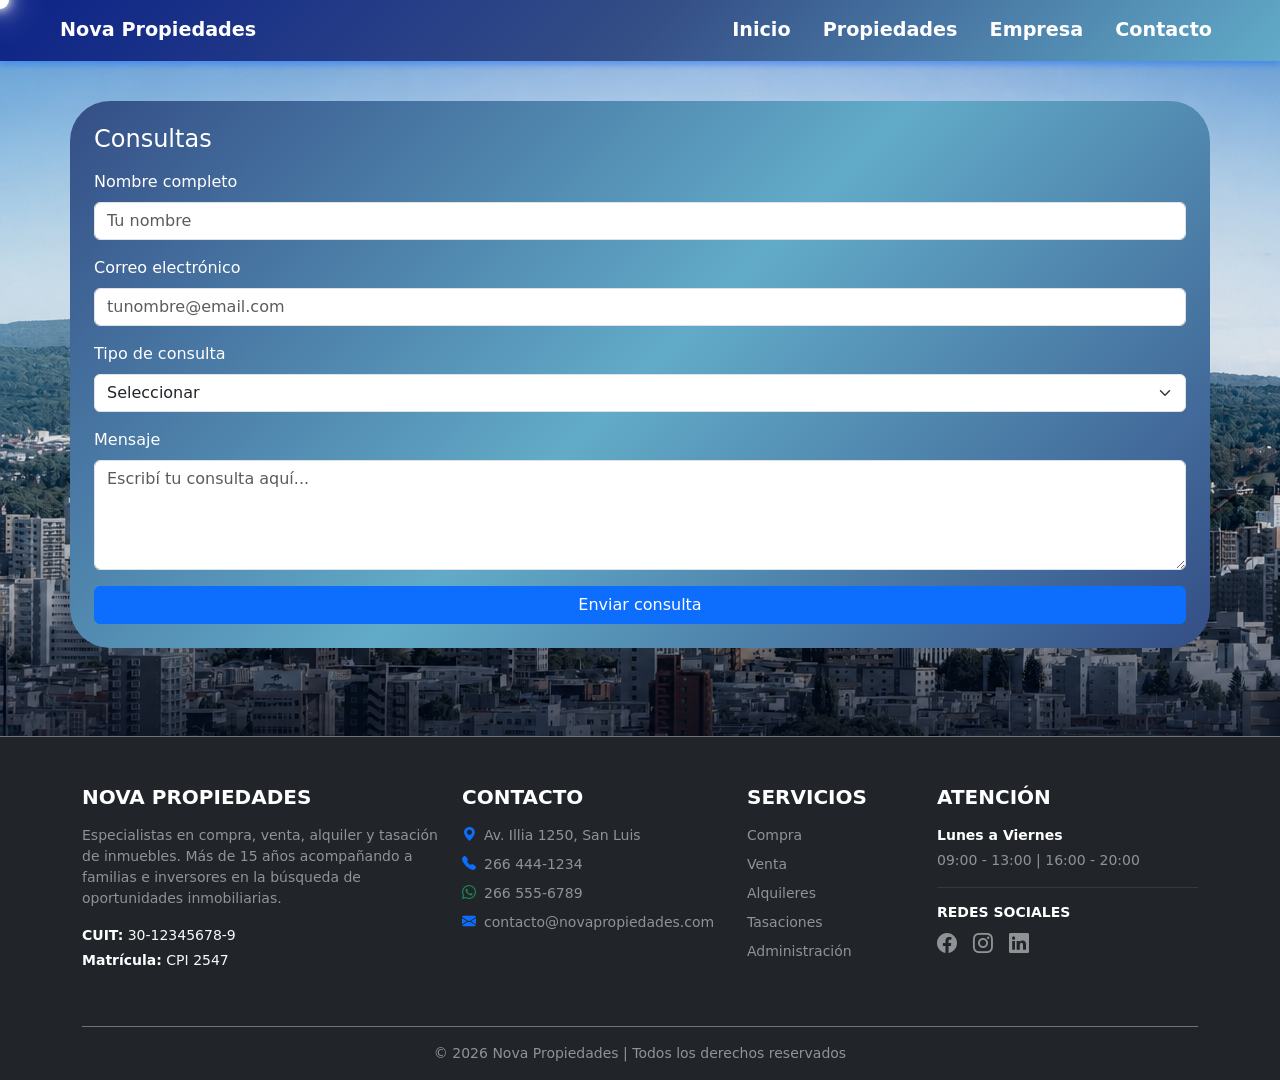
<file: contacto.html>
<!DOCTYPE html>
<html lang="en">
<head>
    <!--Uso Bootstrap 5.3-->
    <!--Tener en cuenta equilibrio BST y CSS-->
    <!--Datos Base-->
    <meta charset="UTF-8">
    <meta name="viewport" content="width=device-width, initial-scale=1.0">
    <link rel="stylesheet" href="css/styles.css">
    <title>Document</title>
    <link rel="stylesheet" href="bootstrap/css/bootstrap.min.css">
    <link rel="stylesheet" href="https://cdn.jsdelivr.net/npm/bootstrap-icons@1.10.5/font/bootstrap-icons.css"> <!--para agregar ico-->
</head>
<body>
  <div class="d-flex flex-column min-vh-100">
  <!--------------------------------------------------------------------->
    <!--Barra de Navegacion-->
        <nav class="navbar navbar-expand-lg bg-body-tertiary" id="navMenu" >
  <div class="container-fluid">
    <a class="navbar-brand ms-5" href="index.html">Nova Propiedades</a>
    <button class="navbar-toggler" type="button" data-bs-toggle="collapse" data-bs-target="#navbarNav" aria-controls="navbarNav" aria-expanded="false" aria-label="Toggle navigation">
      <span class="navbar-toggler-icon"></span>
    </button>
    <div class="collapse navbar-collapse" id="navbarNav">
      <ul class="navbar-nav ms-auto me-5 gap-3">
        <li class="nav-item">
          <a class="nav-link active" aria-current="page" href="index.html">Inicio</a>
        </li>
        <li class="nav-item">
          <a class="nav-link" href="propiedades.html">Propiedades</a>
        </li>
         <li class="nav-item">
          <a class="nav-link" href="empresa.html">Empresa</a>
        </li>
         <li class="nav-item">
          <a class="nav-link" href="contacto.html">Contacto</a>
        </li>
      </ul>
    </div>
  </div>
</nav>
<!--------------------------------------------------------------------->
<div id="cursor"></div>

<!--------------------------------------------------------------------->
<!--------------------------------------------------------------------->
<!--CONSULTA-->
<form class="container p-4 containerContacto">
  <h4 class="mb-3">Consultas</h4>
  <div class="mb-3">
    <label for="nombre" class="form-label">Nombre completo</label>
    <input type="text" class="form-control" id="nombre" placeholder="Tu nombre" required>
  </div>
  <div class="mb-3">
    <label for="email" class="form-label">Correo electrónico</label>
    <input type="email" class="form-control" id="email" placeholder="tunombre@email.com" required>
  </div>
  <div class="mb-3">
    <label for="tipoConsulta" class="form-label">Tipo de consulta</label>
    <select class="form-select" id="tipoConsulta" required>
      <option value="">Seleccionar</option>
      <option value="venta">Consulta por venta</option>
      <option value="alquiler">Consulta por alquiler</option>
      <option value="otros">Otros</option>
    </select>
  </div>
  <div class="mb-3">
    <label for="mensaje" class="form-label">Mensaje</label>
    <textarea class="form-control" id="mensaje" rows="4" placeholder="Escribí tu consulta aquí..." required></textarea>
  </div>
  <button type="submit" class="btn btn-primary w-100">Enviar consulta</button>
</form>
<!--------------------------------------------------------------------->
<!--------------------------------------------------------------------->
<!--Pie de pagina, eh notado que se encima sobre todo y siempre esta rpesente (se soluciona quitando "fixed")-->
<footer class="bg-dark text-light pt-5 pb-3 mt-5 border-top border-secondary">
    <div class="container">
        <div class="row">
            
            <!-- Empresa -->
            <div class="col-lg-4 col-md-6 mb-4">
                <h5 class="text-uppercase mb-3 fw-bold text-white">Nova Propiedades</h5>
                <p class="text-white-50 small">
                    Especialistas en compra, venta, alquiler y tasación de inmuebles. 
                    Más de 15 años acompañando a familias e inversores en la búsqueda de oportunidades inmobiliarias.
                </p>
                <p class="mb-1 small"><strong class="text-white">CUIT:</strong> 30-12345678-9</p>
                <p class="mb-0 small"><strong class="text-white">Matrícula:</strong> CPI 2547</p>
            </div>

            <!-- Contacto -->
            <div class="col-lg-3 col-md-6 mb-4">
                <h5 class="text-uppercase mb-3 fw-bold text-white">Contacto</h5>
                <ul class="list-unstyled text-white-50 small">
                    <li class="mb-2">
                        <i class="bi bi-geo-alt-fill me-2 text-primary"></i>Av. Illia 1250, San Luis
                    </li>
                    <li class="mb-2">
                        <i class="bi bi-telephone-fill me-2 text-primary"></i><a href="tel:+542664441234" class="text-decoration-none text-reset link-light">266 444-1234</a>
                    </li>
                    <li class="mb-2">
                        <i class="bi bi-whatsapp me-2 text-success"></i><a href="https://wa.me/5492665556789" target="_blank" class="text-decoration-none text-reset link-light">266 555-6789</a>
                    </li>
                    <li class="mb-2">
                        <i class="bi bi-envelope-fill me-2 text-primary"></i><a href="mailto:contacto@novapropiedades.com" class="text-decoration-none text-reset link-light">contacto@novapropiedades.com</a>
                    </li>
                </ul>
            </div>

            <!-- Servicios -->
            <div class="col-lg-2 col-md-6 mb-4">
                <h5 class="text-uppercase mb-3 fw-bold text-white">Servicios</h5>
                <ul class="list-unstyled text-white-50 small">
                    <li class="mb-2"><a href="#" class="text-decoration-none text-reset link-light">Compra</a></li>
                    <li class="mb-2"><a href="#" class="text-decoration-none text-reset link-light">Venta</a></li>
                    <li class="mb-2"><a href="#" class="text-decoration-none text-reset link-light">Alquileres</a></li>
                    <li class="mb-2"><a href="#" class="text-decoration-none text-reset link-light">Tasaciones</a></li>
                    <li class="mb-2"><a href="#" class="text-decoration-none text-reset link-light">Administración</a></li>
                </ul>
            </div>

            <!-- Horarios y Redes -->
            <div class="col-lg-3 col-md-6 mb-4">
                <h5 class="text-uppercase mb-3 fw-bold text-white">Atención</h5>
                <div class="text-white-50 small mb-3">
                    <p class="mb-1 fw-bold text-white">Lunes a Viernes</p>
                    <p class="mb-0">09:00 - 13:00 | 16:00 - 20:00</p>
                </div>

                <hr class="border-secondary">

                <h6 class="text-uppercase mb-2 fw-bold small text-white">Redes Sociales</h6>
                <div class="d-flex gap-3">
                    <a href="#" class="text-white-50 link-light" title="Facebook"><i class="bi bi-facebook fs-5"></i></a>
                    <a href="#" class="text-white-50 link-light" title="Instagram"><i class="bi bi-instagram fs-5"></i></a>
                    <a href="#" class="text-white-50 link-light" title="LinkedIn"><i class="bi bi-linkedin fs-5"></i></a>
                </div>
            </div>

        </div> <!-- Fin Row -->

        <!-- Copyright -->
        <div class="text-center pt-3 mt-4 border-top border-secondary text-white-50 small">
            &copy; 2026 Nova Propiedades | Todos los derechos reservados
        </div>
    </div> <!-- Fin Container -->
</footer>
<!--------------------------------------------------------------------->
<!--Scripts IMPORTANTES (siempre al final)-->
    <script src="bootstrap/js/bootstrap.bundle.min.js"></script>
    <script src="https://cdn.jsdelivr.net/npm/bootstrap@5.3.0/dist/js/bootstrap.bundle.min.js"></script>
    <script src="js/detalle.js"></script>
<!--------------------------------------------------------------------->
</div>
</body>
</html>
<!--RICKARD JOAQUIN NICOLAS-->
<!--DNI:39395009-->
</file>
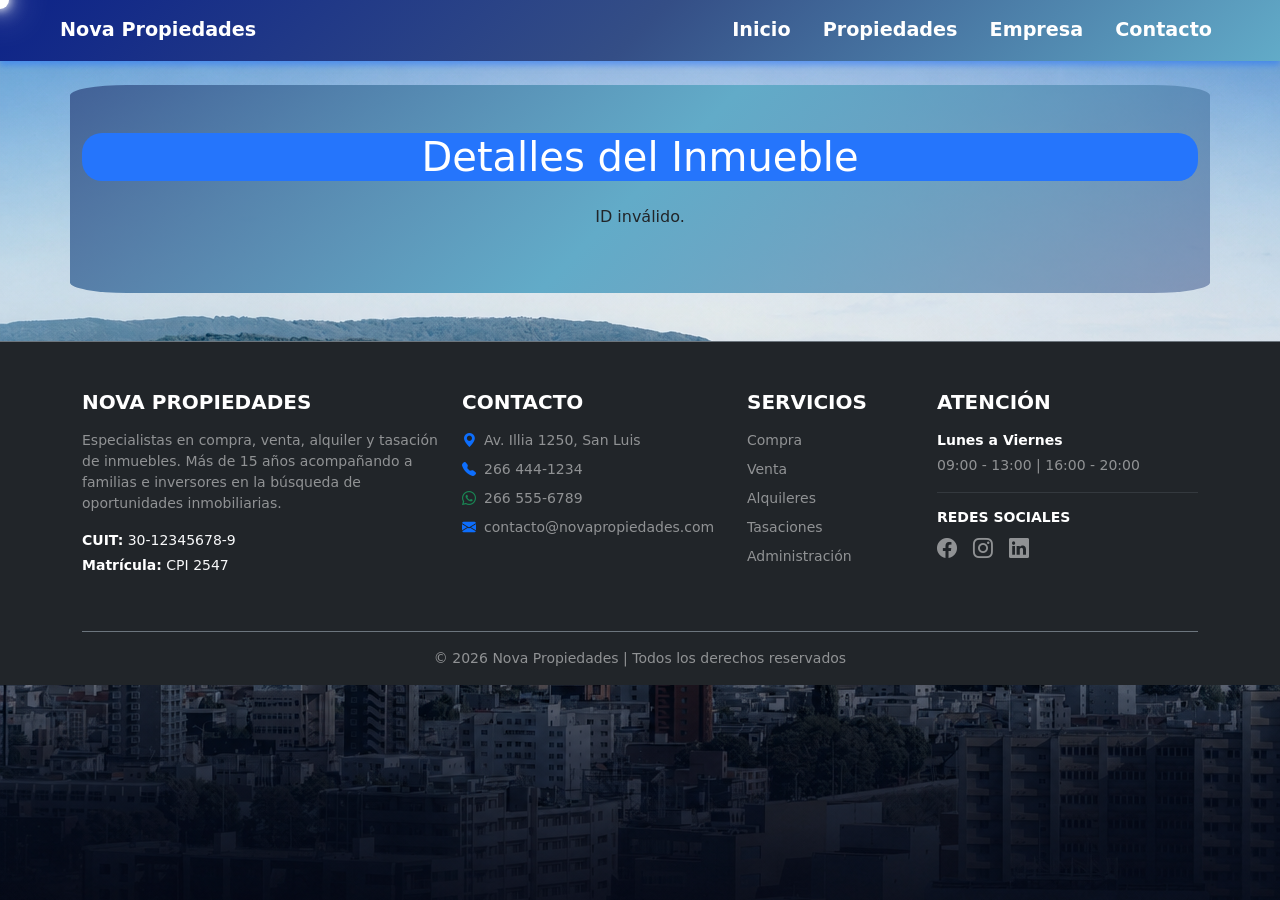
<file: detalle.html>
<!DOCTYPE html>
<html lang="en">
<head>
    <!--Uso Bootstrap 5.3-->
    <!--Tener en cuenta equilibrio BST y CSS-->
    <!--Datos Base-->
    <meta charset="UTF-8">
    <meta name="viewport" content="width=device-width, initial-scale=1.0">
    <link rel="stylesheet" href="css/styles.css">
    <title>Document</title>
    <link rel="stylesheet" href="bootstrap/css/bootstrap.min.css">
    <link rel="stylesheet" href="https://cdn.jsdelivr.net/npm/bootstrap-icons@1.10.5/font/bootstrap-icons.css"> <!--para agregar ico-->
</head>
<body>
  <div class="d-flex flex-column min-vh-100">
  <!--------------------------------------------------------------------->
    <!--Barra de Navegacion-->
        <nav class="navbar navbar-expand-lg bg-body-tertiary">
  <div class="container-fluid">
    <a class="navbar-brand ms-5" href="index.html">Nova Propiedades</a>
    <button class="navbar-toggler" type="button" data-bs-toggle="collapse" data-bs-target="#navbarNav" aria-controls="navbarNav" aria-expanded="false" aria-label="Toggle navigation">
      <span class="navbar-toggler-icon"></span>
    </button>
    <div class="collapse navbar-collapse" id="navbarNav">
      <ul class="navbar-nav ms-auto me-5 gap-3">
        <li class="nav-item">
          <a class="nav-link active" aria-current="page" href="index.html">Inicio</a>
        </li>
        <li class="nav-item">
          <a class="nav-link" href="propiedades.html">Propiedades</a>
        </li>
         <li class="nav-item">
          <a class="nav-link" href="empresa.html">Empresa</a>
        </li>
         <li class="nav-item">
          <a class="nav-link" href="contacto.html">Contacto</a>
        </li>
      </ul>
    </div>
  </div>
</nav>
<!--------------------------------------------------------------------->
<div id="cursor"></div>

<!--------------------------------------------------------------------->
<!--Card Inmuebles-->

<h1 id="titulo"></h1>
<p id="precio"></p>
<div class="container py-5 containerDetalle ">
  <h1 class="text-center mb-4 titulo">Detalles del Inmueble</h1>
  <!-- Aquí se cargan los datos dinámicamente -->
  <div id="detalle" class="row justify-content-center text-center">
    <!-- El JS inyectará aquí la información de la propiedad -->
  </div>
</div>
<!--------------------------------------------------------------------->
<!--Pie de pagina, eh notado que se encima sobre todo y siempre esta rpesente (se soluciona quitando "fixed")-->
<footer class="bg-dark text-light pt-5 pb-3 mt-5 border-top border-secondary">
    <div class="container">
        <div class="row">
            
            <!-- Empresa -->
            <div class="col-lg-4 col-md-6 mb-4">
                <h5 class="text-uppercase mb-3 fw-bold text-white">Nova Propiedades</h5>
                <p class="text-white-50 small">
                    Especialistas en compra, venta, alquiler y tasación de inmuebles. 
                    Más de 15 años acompañando a familias e inversores en la búsqueda de oportunidades inmobiliarias.
                </p>
                <p class="mb-1 small"><strong class="text-white">CUIT:</strong> 30-12345678-9</p>
                <p class="mb-0 small"><strong class="text-white">Matrícula:</strong> CPI 2547</p>
            </div>

            <!-- Contacto -->
            <div class="col-lg-3 col-md-6 mb-4">
                <h5 class="text-uppercase mb-3 fw-bold text-white">Contacto</h5>
                <ul class="list-unstyled text-white-50 small">
                    <li class="mb-2">
                        <i class="bi bi-geo-alt-fill me-2 text-primary"></i>Av. Illia 1250, San Luis
                    </li>
                    <li class="mb-2">
                        <i class="bi bi-telephone-fill me-2 text-primary"></i><a href="tel:+542664441234" class="text-decoration-none text-reset link-light">266 444-1234</a>
                    </li>
                    <li class="mb-2">
                        <i class="bi bi-whatsapp me-2 text-success"></i><a href="https://wa.me/5492665556789" target="_blank" class="text-decoration-none text-reset link-light">266 555-6789</a>
                    </li>
                    <li class="mb-2">
                        <i class="bi bi-envelope-fill me-2 text-primary"></i><a href="mailto:contacto@novapropiedades.com" class="text-decoration-none text-reset link-light">contacto@novapropiedades.com</a>
                    </li>
                </ul>
            </div>

            <!-- Servicios -->
            <div class="col-lg-2 col-md-6 mb-4">
                <h5 class="text-uppercase mb-3 fw-bold text-white">Servicios</h5>
                <ul class="list-unstyled text-white-50 small">
                    <li class="mb-2"><a href="#" class="text-decoration-none text-reset link-light">Compra</a></li>
                    <li class="mb-2"><a href="#" class="text-decoration-none text-reset link-light">Venta</a></li>
                    <li class="mb-2"><a href="#" class="text-decoration-none text-reset link-light">Alquileres</a></li>
                    <li class="mb-2"><a href="#" class="text-decoration-none text-reset link-light">Tasaciones</a></li>
                    <li class="mb-2"><a href="#" class="text-decoration-none text-reset link-light">Administración</a></li>
                </ul>
            </div>

            <!-- Horarios y Redes -->
            <div class="col-lg-3 col-md-6 mb-4">
                <h5 class="text-uppercase mb-3 fw-bold text-white">Atención</h5>
                <div class="text-white-50 small mb-3">
                    <p class="mb-1 fw-bold text-white">Lunes a Viernes</p>
                    <p class="mb-0">09:00 - 13:00 | 16:00 - 20:00</p>
                </div>

                <hr class="border-secondary">

                <h6 class="text-uppercase mb-2 fw-bold small text-white">Redes Sociales</h6>
                <div class="d-flex gap-3">
                    <a href="#" class="text-white-50 link-light" title="Facebook"><i class="bi bi-facebook fs-5"></i></a>
                    <a href="#" class="text-white-50 link-light" title="Instagram"><i class="bi bi-instagram fs-5"></i></a>
                    <a href="#" class="text-white-50 link-light" title="LinkedIn"><i class="bi bi-linkedin fs-5"></i></a>
                </div>
            </div>

        </div> <!-- Fin Row -->

        <!-- Copyright -->
        <div class="text-center pt-3 mt-4 border-top border-secondary text-white-50 small">
            &copy; 2026 Nova Propiedades | Todos los derechos reservados
        </div>
    </div> <!-- Fin Container -->
</footer>
<!--------------------------------------------------------------------->
<!--Scripts IMPORTANTES (siempre al final)-->
    <script src="bootstrap/js/bootstrap.bundle.min.js"></script>
    <script src="https://cdn.jsdelivr.net/npm/bootstrap@5.3.0/dist/js/bootstrap.bundle.min.js"></script>
    <script src="js/detalle.js"></script>
<!--------------------------------------------------------------------->
</div>
</body>
</html>
<!--RICKARD JOAQUIN NICOLAS-->
<!--DNI:39395009-->
</file>
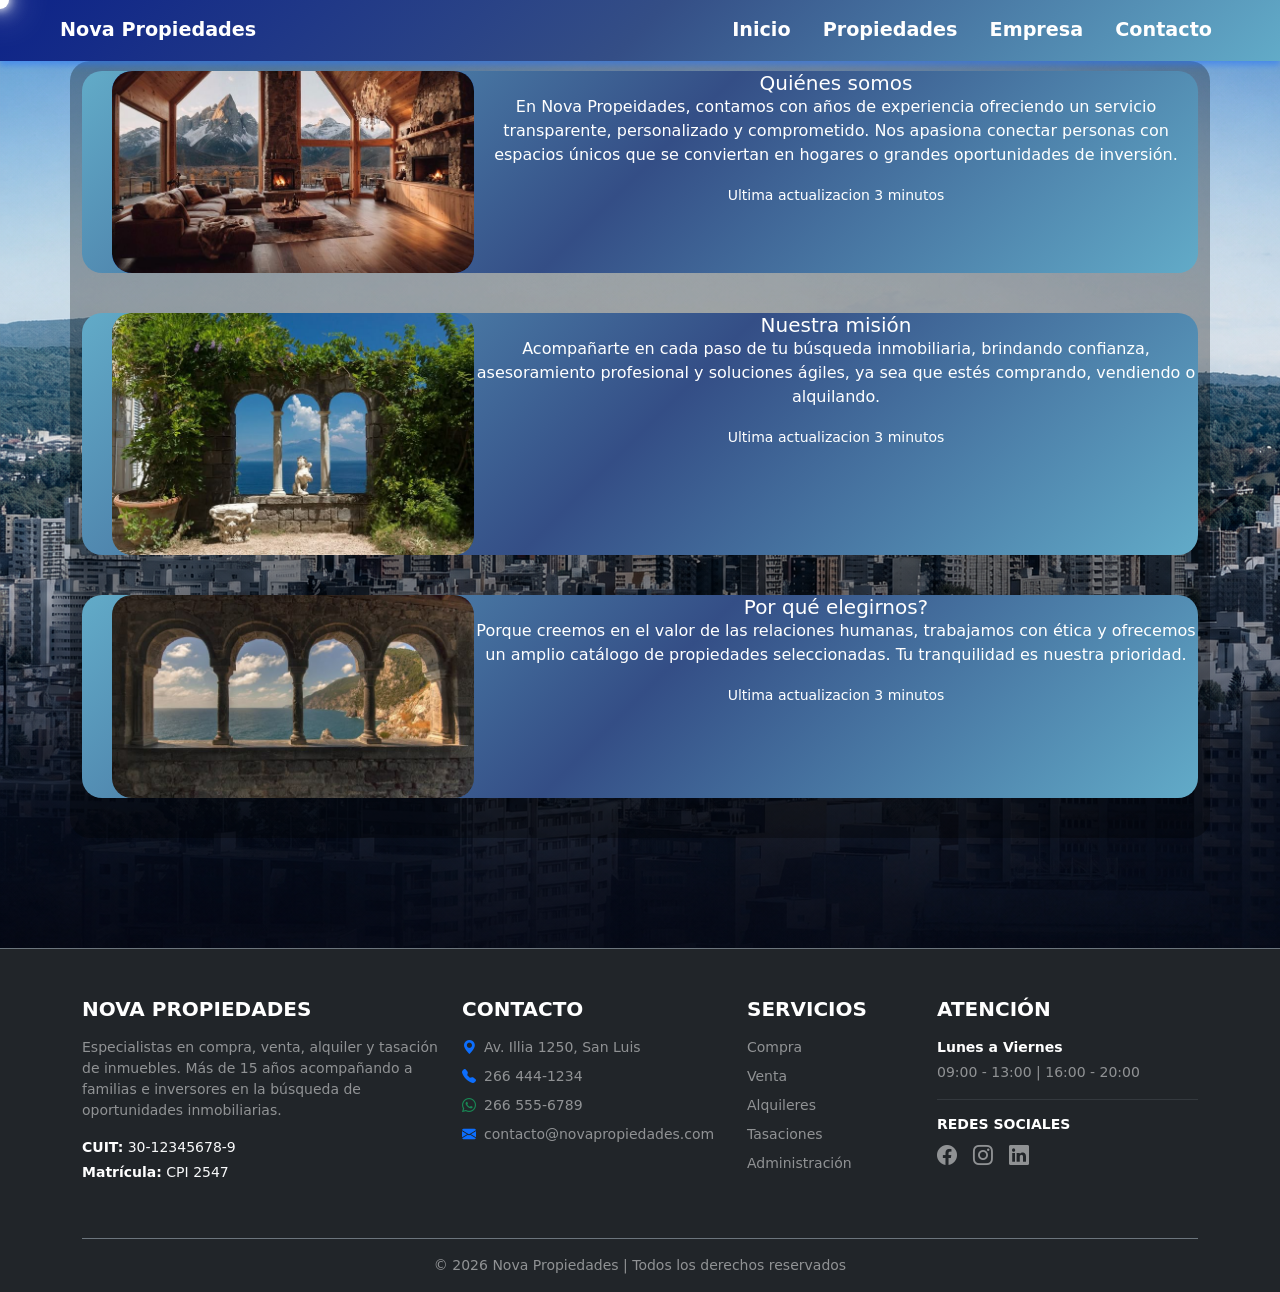
<file: empresa.html>
<!DOCTYPE html>
<html lang="en">
<head>
    <!--Uso Bootstrap 5.3-->
    <!--Tener en cuenta equilibrio BST y CSS-->
    <!--Datos Base-->
    <meta charset="UTF-8">
    <meta name="viewport" content="width=device-width, initial-scale=1.0">
    <link rel="stylesheet" href="css/styles.css">
    <title>Document</title>
    <link rel="stylesheet" href="bootstrap/css/bootstrap.min.css">
    <link rel="stylesheet" href="https://cdn.jsdelivr.net/npm/bootstrap-icons@1.10.5/font/bootstrap-icons.css"> <!--para agregar ico-->
</head>
<body>
  <div class="d-flex flex-column min-vh-100">
  <!--------------------------------------------------------------------->
    <!--Barra de Navegacion-->
        <nav class="navbar navbar-expand-lg bg-body-tertiary">
  <div class="container-fluid">
    <a class="navbar-brand ms-5" href="index.html">Nova Propiedades</a>
    <button class="navbar-toggler" type="button" data-bs-toggle="collapse" data-bs-target="#navbarNav" aria-controls="navbarNav" aria-expanded="false" aria-label="Toggle navigation">
      <span class="navbar-toggler-icon"></span>
    </button>
    <div class="collapse navbar-collapse" id="navbarNav">
      <ul class="navbar-nav ms-auto me-5 gap-3">
        <li class="nav-item">
          <a class="nav-link active" aria-current="page" href="index.html">Inicio</a>
        </li>
        <li class="nav-item">
          <a class="nav-link" href="propiedades.html">Propiedades</a>
        </li>
        
         <li class="nav-item">
          <a class="nav-link" href="empresa.html">Empresa</a>
        </li>
         <li class="nav-item">
          <a class="nav-link" href="contacto.html">Contacto</a>
        </li>
      </ul>
    </div>
  </div>
</nav>
<!--------------------------------------------------------------------->
<div id="cursor"></div>

<!--------------------------------------------------------------------->
<!--Card Inmuebles-->
<div class="container mb-3" id="contaierCardVenta">
  <div class="row g-0" id="cardHouse">
    <div class="col-md-4   cardFondo">
      <img src="img/Assets/img2.jpeg" class="img-fluid" id="imgVenta" alt="...">
    </div>
    <div class="col-md-8 cardText">
      <div class="card-body">
        <h5 class="card-title">Quiénes somos</h5>
        <p class="card-text">En Nova Propeidades, contamos con años de experiencia ofreciendo un servicio transparente, personalizado y comprometido. Nos apasiona conectar personas con espacios únicos que se conviertan en hogares o grandes oportunidades de inversión.</p>
        <p class="card-text"><small>Ultima actualizacion 3 minutos</small></p>
      </div>
    </div>
  </div>
  <div class="row g-0" id="cardHouse">
    <div class="col-md-4">
      <img src="img/Assets/img7.jpeg" class="img-fluid" id="imgVenta" alt="...">
    </div>
    <div class="col-md-8">
      <div class="card-body">
        <h5 class="card-title">Nuestra misión</h5>
        <p class="card-text">Acompañarte en cada paso de tu búsqueda inmobiliaria, brindando confianza, asesoramiento profesional y soluciones ágiles, ya sea que estés comprando, vendiendo o alquilando.</p>
        <p class="card-text"><small>Ultima actualizacion 3 minutos</small></p>
      </div>
    </div>
  </div>
  <div class="row g-0" id="cardHouse">
    <div class="colVentas col-md-4">
      <img src="img/Assets/img8.jpeg" class="img-fluid" id="imgVenta" alt="...">
    </div>
    <div class="col-md-8">
      <div class="card-body">
        <h5 class="card-title"> Por qué elegirnos?</h5>
        <p class="card-text">Porque creemos en el valor de las relaciones humanas, trabajamos con ética y ofrecemos un amplio catálogo de propiedades seleccionadas. Tu tranquilidad es nuestra prioridad.</p>
        <p class="card-text"><small>Ultima actualizacion 3 minutos</small></p>
      </div>
    </div>
  </div>
  </div>
</div>
<!--------------------------------------------------------------------->
<!--Pie de pagina, eh notado que se encima sobre todo y siempre esta rpesente (se soluciona quitando "fixed")-->
<footer class="bg-dark text-light pt-5 pb-3 mt-5 border-top border-secondary">
    <div class="container">
        <div class="row">
            
            <!-- Empresa -->
            <div class="col-lg-4 col-md-6 mb-4">
                <h5 class="text-uppercase mb-3 fw-bold text-white">Nova Propiedades</h5>
                <p class="text-white-50 small">
                    Especialistas en compra, venta, alquiler y tasación de inmuebles. 
                    Más de 15 años acompañando a familias e inversores en la búsqueda de oportunidades inmobiliarias.
                </p>
                <p class="mb-1 small"><strong class="text-white">CUIT:</strong> 30-12345678-9</p>
                <p class="mb-0 small"><strong class="text-white">Matrícula:</strong> CPI 2547</p>
            </div>

            <!-- Contacto -->
            <div class="col-lg-3 col-md-6 mb-4">
                <h5 class="text-uppercase mb-3 fw-bold text-white">Contacto</h5>
                <ul class="list-unstyled text-white-50 small">
                    <li class="mb-2">
                        <i class="bi bi-geo-alt-fill me-2 text-primary"></i>Av. Illia 1250, San Luis
                    </li>
                    <li class="mb-2">
                        <i class="bi bi-telephone-fill me-2 text-primary"></i><a href="tel:+542664441234" class="text-decoration-none text-reset link-light">266 444-1234</a>
                    </li>
                    <li class="mb-2">
                        <i class="bi bi-whatsapp me-2 text-success"></i><a href="https://wa.me/5492665556789" target="_blank" class="text-decoration-none text-reset link-light">266 555-6789</a>
                    </li>
                    <li class="mb-2">
                        <i class="bi bi-envelope-fill me-2 text-primary"></i><a href="mailto:contacto@novapropiedades.com" class="text-decoration-none text-reset link-light">contacto@novapropiedades.com</a>
                    </li>
                </ul>
            </div>

            <!-- Servicios -->
            <div class="col-lg-2 col-md-6 mb-4">
                <h5 class="text-uppercase mb-3 fw-bold text-white">Servicios</h5>
                <ul class="list-unstyled text-white-50 small">
                    <li class="mb-2"><a href="#" class="text-decoration-none text-reset link-light">Compra</a></li>
                    <li class="mb-2"><a href="#" class="text-decoration-none text-reset link-light">Venta</a></li>
                    <li class="mb-2"><a href="#" class="text-decoration-none text-reset link-light">Alquileres</a></li>
                    <li class="mb-2"><a href="#" class="text-decoration-none text-reset link-light">Tasaciones</a></li>
                    <li class="mb-2"><a href="#" class="text-decoration-none text-reset link-light">Administración</a></li>
                </ul>
            </div>

            <!-- Horarios y Redes -->
            <div class="col-lg-3 col-md-6 mb-4">
                <h5 class="text-uppercase mb-3 fw-bold text-white">Atención</h5>
                <div class="text-white-50 small mb-3">
                    <p class="mb-1 fw-bold text-white">Lunes a Viernes</p>
                    <p class="mb-0">09:00 - 13:00 | 16:00 - 20:00</p>
                </div>

                <hr class="border-secondary">

                <h6 class="text-uppercase mb-2 fw-bold small text-white">Redes Sociales</h6>
                <div class="d-flex gap-3">
                    <a href="#" class="text-white-50 link-light" title="Facebook"><i class="bi bi-facebook fs-5"></i></a>
                    <a href="#" class="text-white-50 link-light" title="Instagram"><i class="bi bi-instagram fs-5"></i></a>
                    <a href="#" class="text-white-50 link-light" title="LinkedIn"><i class="bi bi-linkedin fs-5"></i></a>
                </div>
            </div>

        </div> <!-- Fin Row -->

        <!-- Copyright -->
        <div class="text-center pt-3 mt-4 border-top border-secondary text-white-50 small">
            &copy; 2026 Nova Propiedades | Todos los derechos reservados
        </div>
    </div> <!-- Fin Container -->
</footer>
<!--------------------------------------------------------------------->
<!--Scripts IMPORTANTES (siempre al final)-->
    <script src="bootstrap/js/bootstrap.bundle.min.js"></script>
    <script src="https://cdn.jsdelivr.net/npm/bootstrap@5.3.0/dist/js/bootstrap.bundle.min.js"></script>
    <script src="js/detalle.js"></script>
<!--------------------------------------------------------------------->
</div>
</body>
</html>

<!--RICKARD JOAQUIN NICOLAS-->
<!--DNI:39395009-->
</file>
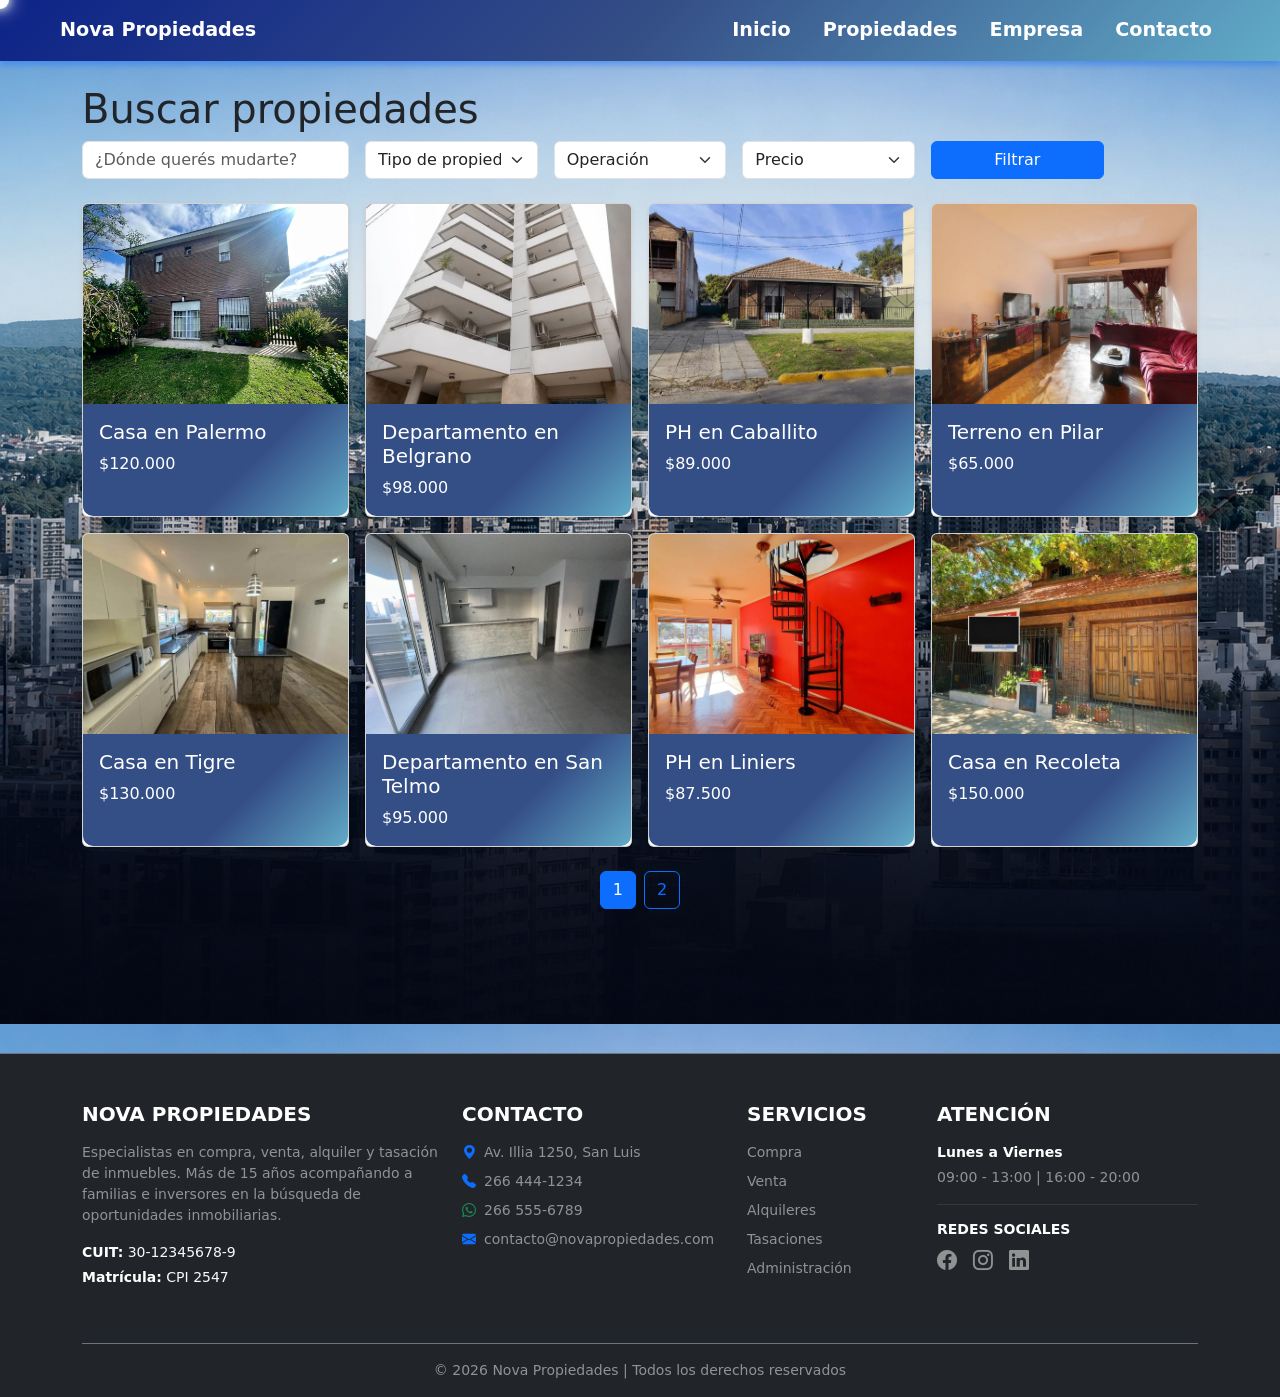
<file: propiedades.html>
<!DOCTYPE html>
<html lang="en">
<head>
    <!--Uso Bootstrap 5.3-->
    <!--Tener en cuenta equilibrio BST y CSS-->
    <!--Datos Base-->
    <meta charset="UTF-8">
    <meta name="viewport" content="width=device-width, initial-scale=1.0">
    <link rel="stylesheet" href="css/styles.css">
    <title>Document</title>
    <link rel="stylesheet" href="bootstrap/css/bootstrap.min.css">
    <link rel="stylesheet" href="https://cdn.jsdelivr.net/npm/bootstrap-icons@1.10.5/font/bootstrap-icons.css"> <!--para agregar ico-->

</head>
<body>
  <div class="d-flex flex-column min-vh-100">
  <!--------------------------------------------------------------------->
    <!--Barra de Navegacion-->
    
        <nav class="navbar navbar-expand-lg bg-body-tertiary">
  <div class="container-fluid">
    
    <a class="navbar-brand ms-5" href="index.html">Nova Propiedades</a>


    <button class="navbar-toggler" type="button" data-bs-toggle="collapse" data-bs-target="#navbarNav" aria-controls="navbarNav" aria-expanded="false" aria-label="Toggle navigation">
      <span class="navbar-toggler-icon"></span>
    </button>
    <div class="collapse navbar-collapse" id="navbarNav">
      <ul class="navbar-nav ms-auto me-5 gap-3">
        <li class="nav-item">
          <a class="nav-link active" aria-current="page" href="index.html">Inicio</a>
        </li>
        <li class="nav-item">
          <a class="nav-link" href="#">Propiedades</a>
        </li>
         <li class="nav-item">
          <a class="nav-link" href="empresa.html">Empresa</a>
        </li>
         <li class="nav-item">
          <a class="nav-link" href="contacto.html">Contacto</a>
        </li>
      </ul>
    </div>
  </div>
</nav>
<!--------------------------------------------------------------------->
<div id="cursor"></div>

<!--------------------------------------------------------------------->
<div class="container my-4">
  <div id="tituloone">
    <h1>Buscar propiedades</h1>
  </div>
  <!-- Formulario de filtros -->
  <form id="form-filtros" class="row g-3 align-items-center mb-4">
    <div class="col-sm-3">
      <input type="text" class="form-control" id="filtro-ubicacion" placeholder="¿Dónde querés mudarte?" />
    </div>
    <div class="col-sm-2">
      <select class="form-select" id="filtro-tipo">
        <option value="" selected>Tipo de propiedad</option>
        <option value="Casa">Casa</option>
        <option value="Departamento">Departamento</option>
        <option value="PH">PH</option>
        <option value="Terreno">Terreno</option>
      </select>
    </div>
    <div class="col-sm-2">
      <select class="form-select" id="filtro-operacion">
        <option value="" selected>Operación</option>
        <option value="alquila">Alquilar</option>
        <option value="vende">Vender</option>
      </select>
    </div>
    <div class="col-sm-2">
      <select class="form-select" id="filtro-precio">
        <option value="" selected>Precio</option>
        <option value="1">Menos de $50.000</option>
        <option value="2">$50.000 - $100.000</option>
        <option value="3">Más de $100.000</option>
      </select>
    </div>
    <div class="col-sm-2">
      <button type="button" id="btn-filtrar" class="btn btn-primary w-100">Filtrar</button>
    </div>
  </form>
  <!-- Contenedor para mostrar las propiedades -->
  <div id="contenedor-cards" class="row g-3"></div>
  <!-- Paginación -->
  <nav aria-label="Paginación">
    <div id="paginacion" class="d-flex justify-content-center mt-4"></div>
  </nav>
</div>
<!--------------------------------------------------------------------->
<!--------------------------------------------------------------------->
 <div class="container py-4"> 
    <!-- Contenedor para las tarjetas -->
    <div id="contenedor-cards" class="row g-3"></div>
    <!-- Paginación -->
    <nav aria-label="Paginación">
      <div id="paginacion" class="d-flex justify-content-center mt-4"></div>
    </nav>
  </div>
<div id="contenedor-cards" class="row g-3"></div>
<nav aria-label="Paginación">
  <div id="paginacion" class="d-flex justify-content-center mt-4"></div>
</nav>
<div id="contenedor-cards" class="row g-3"></div>
<nav aria-label="Paginación">
  <div id="paginacion" class="d-flex justify-content-center mt-4"></div>
</nav>
<!--------------------------------------------------------------------->
<!--Pie de pagina, eh notado que se encima sobre todo y siempre esta rpesente (se soluciona quitando "fixed")-->
<footer class="bg-dark text-light pt-5 pb-3 mt-5 border-top border-secondary">
    <div class="container">
        <div class="row">
            
            <!-- Empresa -->
            <div class="col-lg-4 col-md-6 mb-4">
                <h5 class="text-uppercase mb-3 fw-bold text-white">Nova Propiedades</h5>
                <p class="text-white-50 small">
                    Especialistas en compra, venta, alquiler y tasación de inmuebles. 
                    Más de 15 años acompañando a familias e inversores en la búsqueda de oportunidades inmobiliarias.
                </p>
                <p class="mb-1 small"><strong class="text-white">CUIT:</strong> 30-12345678-9</p>
                <p class="mb-0 small"><strong class="text-white">Matrícula:</strong> CPI 2547</p>
            </div>

            <!-- Contacto -->
            <div class="col-lg-3 col-md-6 mb-4">
                <h5 class="text-uppercase mb-3 fw-bold text-white">Contacto</h5>
                <ul class="list-unstyled text-white-50 small">
                    <li class="mb-2">
                        <i class="bi bi-geo-alt-fill me-2 text-primary"></i>Av. Illia 1250, San Luis
                    </li>
                    <li class="mb-2">
                        <i class="bi bi-telephone-fill me-2 text-primary"></i><a href="tel:+542664441234" class="text-decoration-none text-reset link-light">266 444-1234</a>
                    </li>
                    <li class="mb-2">
                        <i class="bi bi-whatsapp me-2 text-success"></i><a href="https://wa.me/5492665556789" target="_blank" class="text-decoration-none text-reset link-light">266 555-6789</a>
                    </li>
                    <li class="mb-2">
                        <i class="bi bi-envelope-fill me-2 text-primary"></i><a href="mailto:contacto@novapropiedades.com" class="text-decoration-none text-reset link-light">contacto@novapropiedades.com</a>
                    </li>
                </ul>
            </div>

            <!-- Servicios -->
            <div class="col-lg-2 col-md-6 mb-4">
                <h5 class="text-uppercase mb-3 fw-bold text-white">Servicios</h5>
                <ul class="list-unstyled text-white-50 small">
                    <li class="mb-2"><a href="#" class="text-decoration-none text-reset link-light">Compra</a></li>
                    <li class="mb-2"><a href="#" class="text-decoration-none text-reset link-light">Venta</a></li>
                    <li class="mb-2"><a href="#" class="text-decoration-none text-reset link-light">Alquileres</a></li>
                    <li class="mb-2"><a href="#" class="text-decoration-none text-reset link-light">Tasaciones</a></li>
                    <li class="mb-2"><a href="#" class="text-decoration-none text-reset link-light">Administración</a></li>
                </ul>
            </div>

            <!-- Horarios y Redes -->
            <div class="col-lg-3 col-md-6 mb-4">
                <h5 class="text-uppercase mb-3 fw-bold text-white">Atención</h5>
                <div class="text-white-50 small mb-3">
                    <p class="mb-1 fw-bold text-white">Lunes a Viernes</p>
                    <p class="mb-0">09:00 - 13:00 | 16:00 - 20:00</p>
                </div>

                <hr class="border-secondary">

                <h6 class="text-uppercase mb-2 fw-bold small text-white">Redes Sociales</h6>
                <div class="d-flex gap-3">
                    <a href="#" class="text-white-50 link-light" title="Facebook"><i class="bi bi-facebook fs-5"></i></a>
                    <a href="#" class="text-white-50 link-light" title="Instagram"><i class="bi bi-instagram fs-5"></i></a>
                    <a href="#" class="text-white-50 link-light" title="LinkedIn"><i class="bi bi-linkedin fs-5"></i></a>
                </div>
            </div>

        </div> <!-- Fin Row -->

        <!-- Copyright -->
        <div class="text-center pt-3 mt-4 border-top border-secondary text-white-50 small">
            &copy; 2026 Nova Propiedades | Todos los derechos reservados
        </div>
    </div> <!-- Fin Container -->
</footer>
<!--------------------------------------------------------------------->
<!--Scripts IMPORTANTES (siempre al final)-->
    <script src="bootstrap/js/bootstrap.bundle.min.js"></script>
    <script src="https://cdn.jsdelivr.net/npm/bootstrap@5.3.0/dist/js/bootstrap.bundle.min.js"></script>
    <script src="js/filtrarPropiedades.js"></script>
    <script>
  fetch('data/propiedades.json')
    .then(response => response.json())
    .then(data => {
      console.log(data); // Aquí ya tenés el JSON cargado como arreglo JS
      // Podés llamar a funciones que creen las cards, etc.
    })
    .catch(error => console.error('Error cargando JSON:', error));
</script>
<!--------------------------------------------------------------------->
</div>

<script src="js/main.js"></script>

</body>
</html>
<!--RICKARD JOAQUIN NICOLAS-->
<!--DNI:39395009-->
</file>
<file: css/styles.css>
/*ZONA DE PRUEBAS DE ERROR*/

.form-control,
.form-select,
.btn {
  border-radius: 12px;
}
/*transicion LENTA*/

@view-transition {
    navigation: auto;
}

::view-transition-old(root) {
    animation: desaparecer 0.3s ease forwards;
}

::view-transition-new(root) {
    animation: aparecer 0.3s ease forwards;
}

@keyframes desaparecer {
    from {
        opacity: 1;
    }
    to {
        opacity: 0;
    }
}

@keyframes aparecer {
    from {
        opacity: 0;
    }
    to {
        opacity: 1;
    }
}
/*PARA SOLUCIONAR CARDHOUSE*/
html, body {
  height: 100%;
  
 
}
body {
  cursor: none;
  background-color: #00a6ff;
  background-image: url("/img/Assets/remplazobody2.png");
}


.pInicio{
  margin-top: 40px;
}


.navbar {
  
  box-shadow: 0 4px 6px rgba(37, 117, 252, 0.5);
  background: linear-gradient(
        135deg,
        #0d2388,
        #344e86,
        #62abc8
        
    );
    .navbar-brand,
.nav-link {
    color: white !important;
    font-size: 1.2rem;
    font-weight: bold;
    transition: all 0.3s ease;
}
.nav-link:hover {
    color: #ffffff !important;

    text-shadow:
        0 0 5px #62abc8,
        0 0 10px #62abc8,
        0 0 20px #62abc8,
        0 0 40px #ffffff;
     transform: scale(1.35);
}

}
/************************************************************/
/************************************************************/
/*Carrousel Pagina Principal*/
.carousel-inner {
  height: 400px;
}
.CarrouselImg,
.carousel-item img {
  width: 100%;
  height: 400px;
  object-fit: cover;
  display: block;
  object-position: 100% 50%;
}
.carousel-caption {
  position: relative;
  top: 40%;
  z-index: 1;
  color: white;
}
/************************************************************/
/************************************************************/
/* Fondo detrás del texto */
.carousel-caption .fondo {
  position: absolute;
  top: 30%;
  left: 50%;
  transform: translate(-50%, -50%) scaleX(1.2);
  width: 80%;
  height: 60%;
  background: #2575fc;
  opacity: 0.8;
  border-radius: 20px;
  z-index: 1;

}
/* Texto encima del fondo */
.carousel-caption .contenido-texto {
  position: relative;
  width: 1000px;
  z-index: 2; /* texto arriba */
  padding: 1rem;
  color: white;
}
/************************************************************/
/************************************************************/
/*INICIO Primer y tercer row*/
#boxone {
  min-height: 400px;
  background: #2575fc;
  background: linear-gradient(
        135deg,
        #0d2388,
        #344e86,
        #62abc8
    );
  color: white;
  padding: 40px;
  padding-right: 150px; /* Aumenta para evitar que el texto invada el filo */
  clip-path: polygon(0 0, 100% 0, 100% 0%, 80% 100%, 0 100%);
  border-radius: 20px;
}
.imgInicio{
  height: 400px;
  width: 100%;
  display: block;
  object-fit: cover;
}
.containerImg1 {
  height: 400px;
  width: 100%;
  object-fit: cover;
  object-position: 100% 90% !important; /* 👈 Esto mueve la imagen hacia arriba */
  display: block;    
  clip-path: polygon(20% 0%, 100% 0, 100% 100%, 0% 100%);
  transform: scaleX(1.29) translateY(-10px);
  transform-origin: right;
}
/*Segundo row*/
.containerImg2 {
  height: 100%;
  width: 100%;
  object-fit: cover;
  display: block;
  clip-path: polygon(0 0, 100% 0, 80% 0%, 100% 100%, 0 100%);
  transform: scalex(1.29) translateY(-10px);
  transform-origin: left;
  z-index: 2; 
}
#boxtwo {
  background: #2575fc;
  background: linear-gradient(
        135deg,
        #0d2388,
        #344e86,
        #62abc8
    );
  color: white;
  padding: 40px;
  padding-left: 160px; /* margen interno para separar el texto del filo inclinado */
  clip-path: polygon(0% 0%, 100% 0, 100% 100%, 20% 100%);
  border-radius: 20px;
  z-index: 1;
}
/************************************************************/
/************************************************************/
/*TARJETAS*/
/*Tarjetas Inicio*/
.card-img-top {
  height: 200px;      /* ajustá la altura a gusto */
  object-fit: cover;  /* recorta la imagen para que llene el espacio sin deformarse */
  width: 100%;        /* asegurate que ocupe todo el ancho disponible */
}
#buttonCard {
  display: grid !important;
  gap: 0.5rem !important;
  margin-left: auto !important;
  margin-right: auto !important;
  width: 50% !important;
}
/*********************************************************/
/*********************************************************/
.tituloone{
  background-color: #2575fc;
}
/*********************************************************/
/*********************************************************/
/*PROPIEDADES Tarjetas Ventas*/
#contaierCardVenta{
  background-color: rgba(0, 0, 0,0.3);
  border-width: 5px;       /* Grosor */
  border-radius: 20px;      /* Bordes redondeados */
}
#cardHouse{
  margin-top: 10px;
  margin-bottom: 40px;
  padding-left: 30px;
  background-color: #2575fc;
  background: linear-gradient(
        135deg,
        #62abc8,
        #344e86,
        #62abc8
    );
  border-radius: 20px;
  text-align: center;
  color: white;
}
.cardtext{
  margin-top: 50px;
  margin-bottom: 40px;
  padding-left: 30px;
  background-color: #2575fc;
  border-radius: 20px;
  color: white;
  text-align: center;
  display: flex;
  flex-direction: column;
  justify-content: center;
  align-items: center;
}
.cardFondo{
  background-color: #2575fc;
  border-radius: 20px;
}
#imgVenta{
  border-radius: 20px;
}
/************************************************************/
/************************************************************/
/*Footer*/
#Footer {
  background-color: #686868; /* gris oscuro */
  background: linear-gradient(
        135deg,
        #0f142d,
        #344e86
    );
  color: white; /* texto blanco para contraste */
}
/************************************************************/
/************************************************************/
.CardCol{
  border-radius: 20px;
}
.cardBodyJS{
  background-color: #2575fc;
  background: linear-gradient(
        135deg,
        #344e86 60%,
        #62abc8
    );
  border-radius: 0 0 10px 10px;
  color: white !important;
}
/************************************************************/
/************************************************************/
#imgDetalle{
  width: 100%;
  height: 400px; /* o lo que vos quieras */
  border-radius: 40px;
  object-fit: cover;
  display: block;
}
/*********************************************************/
/*********************************************************/
/*CONTACTO*/
.containerContacto{
  background: linear-gradient(
        135deg,
        #344e86,
        #62abc8,
        #344e86
    );
  border-radius: 40px;
  margin: 40px;
  color: white;
}
/*********************************************************/
/*********************************************************/
/*DETALLES JAVA + BOTONES PARA CAROUSEL INICIO*/
.carouselDetalle {
  width: 800px;
  height: 500px;
  border-radius: 20px;
  overflow: hidden; /* Oculta bordes redondeados */
  margin: auto; /* Centra el carrusel si querés */
}
.carouselDetalle .carousel-item {
  height: 100%;
}
.carouselDetalle .carousel-item img {
  width: 100%;
  height: 100%;
  object-fit: cover;
  object-position: center;
  display: block;
}
.carousel-control-prev{
  background-color: rgba(37, 117, 252, 0.3) !important;
  border-radius: 40px;
  scale: 0.8;
}
.carousel-control-next{
  background-color: rgba(37, 117, 252, 0.3) !important;
  border-radius: 40px;
  scale: 0.8;
}
.carousel-control-prev-icon,
.carousel-control-next-icon {
  background-color: rgba(0, 0, 0,) !important ; /* Fondo oscuro semitransparente */
  border-radius: 10%;
  background-size: 100% 100%;
}
.carousel-control-prev-icon {
  background-image: url("data:image/svg+xml,%3Csvg xmlns='http://www.w3.org/2000/svg' fill='%23ffffff' viewBox='0 0 16 16'%3E%3Cpath d='M11.354 1.646a.5.5 0 0 1 0 .708L6.707 7l4.647 4.646a.5.5 0 0 1-.708.708l-5-5a.5.5 0 0 1 0-.708l5-5a.5.5 0 0 1 .708 0z'/%3E%3C/svg%3E");
}
.carousel-control-next-icon {
  background-image: url("data:image/svg+xml,%3Csvg xmlns='http://www.w3.org/2000/svg' fill='%23ffffff' viewBox='0 0 16 16'%3E%3Cpath d='M4.646 1.646a.5.5 0 0 1 .708 0l5 5a.5.5 0 0 1 0 .708L5.354 13.354a.5.5 0 1 1-.708-.708L9.293 8 4.646 3.354a.5.5 0 0 1 0-.708z'/%3E%3C/svg%3E");
}
/************************************************************/
/************************************************************/
.titulo{
  color: white;
  background-color: #2575fc;
  border-radius: 20px;
}
.containerDetalle{
  background: linear-gradient(
    135deg,
    rgba(52, 78, 134, 0.8),
    rgba(98, 171, 200, 1),
    rgba(52, 78, 134, 0.5)
);
    border-radius: 5%;
}

.descripcionPro,
.descripcionPre{
  color: white;
  font-size: 1.2rem;
  font-weight: bold;
  background-color: #2575fc;
}
#subTitulo{
  color: white;
  background-color:rgba(22, 66, 143, 0.5) !important;
  border-radius: 20px;
}
.h1White{
  color: white;
}
.containera {
  display: flex;
  justify-content: center;  /* centra horizontalmente */
  align-items: center;      /* centra verticalmente si hay altura */
  margin: 20px 0;           /* espacio entre banners */
}
/************************************************************/
/************************************************************/
/*INICIO Publicidad*/
.containerPublicidad {
         /* altura máxima para estandarizar */
  width: 1200px;
  height: auto;
  object-fit: contain;      /* mantiene proporción */
  display: block;
}
/************************************************************/
/************************************************************/

/*Alteracion de cursor*/



#cursor {
    position: fixed;

    width: 18px;
    height: 18px;

    border-radius: 50%;

    pointer-events: none;

    background: #ffffff;

    transform: translate(-50%, -50%);

    z-index: 99999;

    box-shadow:
        0 0 10px #ffffff,
        0 0 20px #ffffff;
}

#cursor::before {
    content: "";

    position: absolute;

    width: 25px;
    height: 25px;

    left: 50%;
    top: 50%;

    transform: translate(-50%, -50%);

    border-radius: 50%;

    background: #00a6ff;

    opacity: 0;

    box-shadow:
        0 0 15px #00a6ff,
        0 0 30px #00a6ff;

    z-index: -1;
}




/************************************************************/

/*Cola de cursor*/
.trail {
    position: fixed;

    width: 10px;
    height: 10px;

    border-radius: 50%;

    background: #ffffff;

    pointer-events: none;

    transform: translate(-50%, -50%);

    animation: fadeTrail 1s linear forwards;
    
}
@keyframes fadeTrail {

    from {
        opacity: 1;
        transform: translate(-50%, -50%) scale(1);
    }

    to {
        opacity: 0;
        transform: translate(-50%, -50%) scale(0);
    }

}
/************************************************************/

.music-controls {
    position: fixed;

    bottom: 20px;
    right: 20px;

    display: flex;
    gap: 10px;

    z-index: 9999;
}

.music-controls button {
    width: 50px;
    height: 50px;

    border: none;
    border-radius: 50%;

    cursor: pointer;

    background: transparent;

    color: white;

    font-size: 24px;

    box-shadow:
        0 0 15px #62abc8,
        0 0 30px #62abc8;

    transition: 0.3s;
}

.music-controls button:hover {
    transform: scale(1.1);
}

/*RICKARD JOAQUIN NICOLAS*/
/*DNI:39395009*/
</file>
